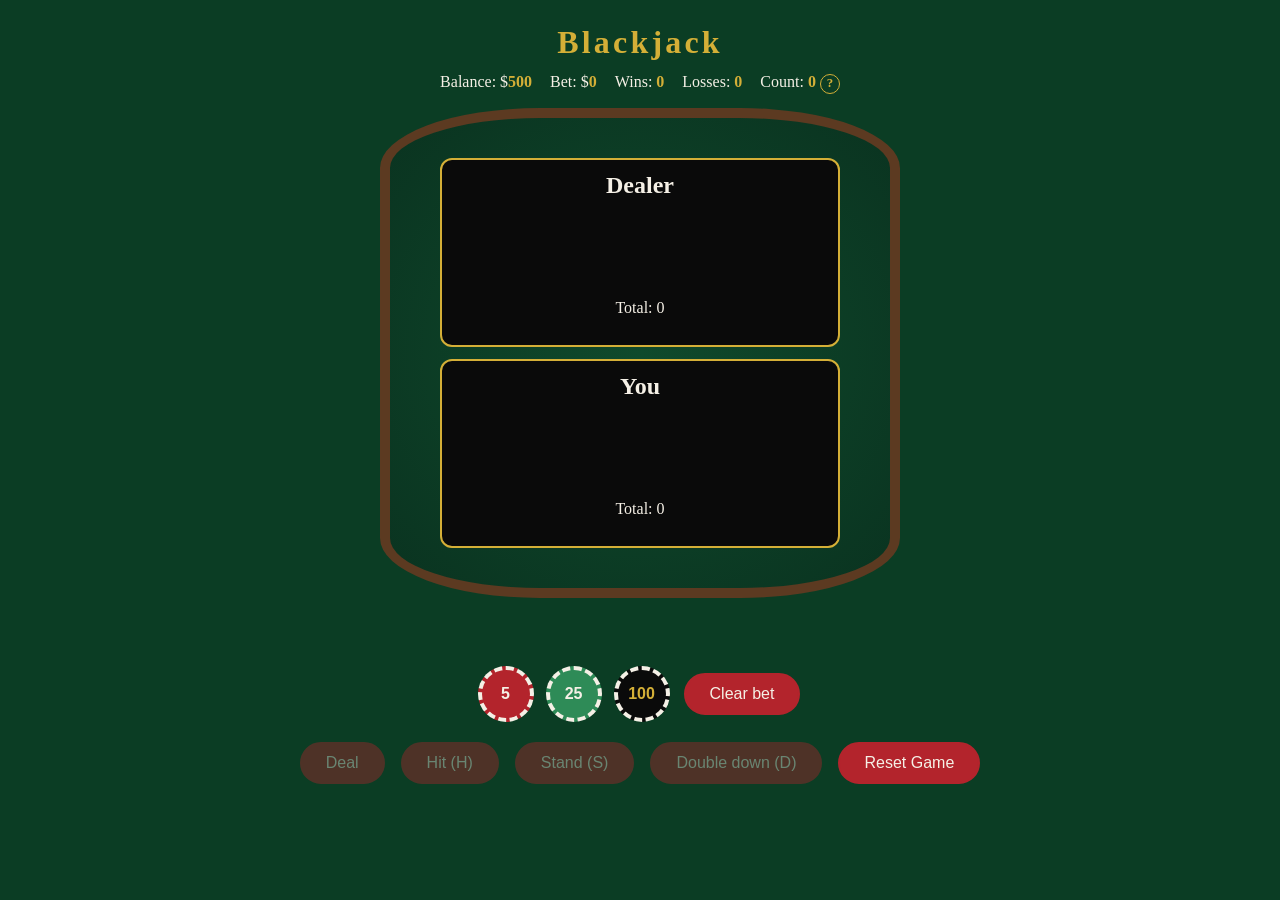
<file: source/index.html>
<!DOCTYPE html>
<html lang="en">
<head>
  <meta charset="UTF-8">
  <meta name="viewport" content="width=device-width, initial-scale=1.0">
  <title>Blackjack</title>
  <link rel="stylesheet" href="style.css">
</head>
<body>
  <h1>Blackjack</h1>

  <div class="stats">
    <span>Balance: $<b id="balance">500</b></span>
    <span>Bet: $<b id="bet">0</b></span>
    <span>Wins: <b id="wins">0</b></span>
    <span>Losses: <b id="losses">0</b></span>
    <span class="count-display">
      Count: <b id="running-count">0</b>
      <button class="count-help" type="button" aria-label="About card counting" aria-describedby="count-tooltip">?</button>
      <span class="tooltip" id="count-tooltip" role="tooltip">Card counting tracks exposed cards: 2–6 add 1, 7–9 do not change the count, and 10–A subtract 1. The count resets when the deck is shuffled.</span>
    </span>
  </div>

  <div id="table">
    <div id="dealer-area">
      <h2>Dealer</h2>
      <div id="dealer-cards"></div>
      <p>Total: <span id="dealer-total">–</span></p>
    </div>
    <div id="player-area">
      <h2>You</h2>
      <div id="player-cards"></div>
      <p>Total: <span id="player-total">–</span></p>
    </div>
  </div>

  <p id="message">Place a bet, then press Deal.</p>

  <div id="chips">
    <button class="chip" data-v="5">5</button>
    <button class="chip" data-v="25">25</button>
    <button class="chip" data-v="100">100</button>
    <button class="action" id="clear-btn">Clear bet</button>
  </div>

  <div>
    <button class="action" id="deal-btn" disabled>Deal</button>
    <button class="action" id="hit-btn" disabled>Hit (H)</button>
    <button class="action" id="stand-btn" disabled>Stand (S)</button>
    <button class="action" id="double-btn" disabled>Double down (D)</button>
    <button class="action" id="reset-btn" type="button">Reset Game</button>
  </div>

  <script src="script.js"></script>
</body>
</html>
</file>
<file: source/style.css>
* { box-sizing: border-box; }
body { font-family: Georgia, serif; background: #0b3d24; color: #f5f0e6; text-align: center; margin: 0; padding: 24px 12px; }
h1 { color: #d4af37; letter-spacing: 0.1em; margin: 0 0 12px; }
h2 { margin: 0 0 8px; }
.stats { display: flex; gap: 18px; justify-content: center; flex-wrap: wrap; }
.stats b { color: #d4af37; }
.count-display { position: relative; }
.count-help { width: 20px; height: 20px; padding: 0; border: 1px solid #d4af37; border-radius: 50%; background: transparent; color: #d4af37; font: bold 0.8rem Georgia, serif; cursor: help; }
.tooltip { position: absolute; z-index: 1; top: calc(100% + 8px); left: 50%; width: 240px; padding: 10px; border: 1px solid #d4af37; border-radius: 6px; background: #0a0a0a; color: #f5f0e6; font-size: 0.9rem; line-height: 1.4; text-align: left; visibility: hidden; opacity: 0; transform: translateX(-50%); transition: opacity 0.15s; }
.count-help:hover + .tooltip, .count-help:focus + .tooltip { visibility: visible; opacity: 1; }

#table { background: radial-gradient(ellipse at center, #0f4a2c, #0a3320); border: 10px solid #5c3a21; border-radius: 160px / 60px; padding: 28px 24px; max-width: 520px; margin: 14px auto; }
#dealer-area, #player-area { background: #0a0a0a; border: 2px solid #d4af37; border-radius: 12px; padding: 12px; margin: 12px auto; max-width: 400px; }
#dealer-cards, #player-cards { display: flex; gap: 8px; justify-content: center; min-height: 76px; }

.card { background: #f5f0e6; color: #0a0a0a; border-radius: 6px; width: 52px; height: 76px; display: flex; align-items: center; justify-content: center; font-weight: bold; font-size: 1.2rem; box-shadow: 0 3px 6px rgba(0,0,0,0.5); }
.card.red { color: #b3242c; }
.card.back { background: repeating-linear-gradient(45deg, #b3242c 0 6px, #7d1a20 6px 12px); border: 3px solid #f5f0e6; }

#message { min-height: 28px; font-size: 1.15rem; }
#chips { margin-bottom: 10px; }
.chip { width: 56px; height: 56px; border-radius: 50%; border: 4px dashed #f5f0e6; font-weight: bold; font-size: 1rem; margin: 4px; cursor: pointer; }
.chip[data-v="5"] { background: #b3242c; color: #f5f0e6; }
.chip[data-v="25"] { background: #2e8b57; color: #f5f0e6; }
.chip[data-v="100"] { background: #0a0a0a; color: #d4af37; }
.chip:hover:not(:disabled) { transform: scale(1.08); }

.action { font-size: 1rem; padding: 10px 24px; margin: 6px; border-radius: 999px; border: 2px solid #b3242c; background: #b3242c; color: #f5f0e6; cursor: pointer; }
.action:hover:not(:disabled) { background: #d4af37; border-color: #d4af37; color: #0a0a0a; }
button:disabled { opacity: 0.4; cursor: not-allowed; }
</file>
